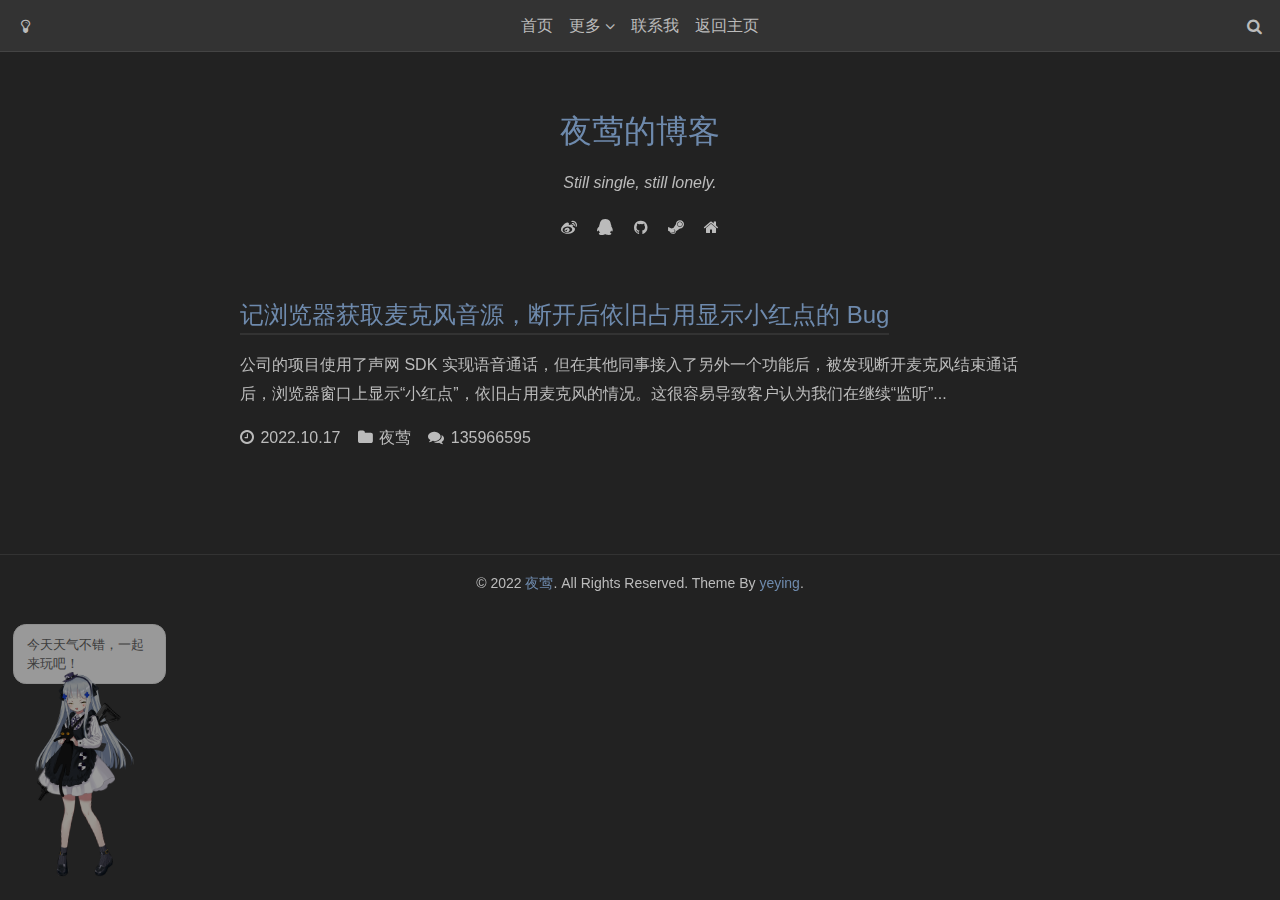
<file: index.html>
<!DOCTYPE html>
<html>
<head>
    <meta charset="UTF-8">
    <title>夜莺的博客</title>
    <link rel="icon" href="icon/icon.png" sizes="192x192"/>
    <link href="static/css/kico.css" rel="stylesheet" type="text/css"/>
    <link href="static/css/single.css" rel="stylesheet" type="text/css"/>
    <link href="//fastly.jsdelivr.net/npm/font-awesome@4.7.0/css/font-awesome.min.css" rel="stylesheet" type="text/css"/>
    <meta name="viewport" content="width=device-width, maximum-scale=1, initial-scale=1"/>
    <style>body:before{content: ''; background-image: url(//api.paugram.com/wallpaper?source=gt)}</style>
    <style>body::before{ mix-blend-mode: multiply }
.dark-theme::before{ opacity: .4 }
.pio-container, sqp{ transition: filter .3s }
.dark-theme .pio-container, .dark-theme sqp{ filter: brightness(60%); -webkit-filter: brightness(60%); }</style>
    <meta property="og:site_name" content="夜莺的博客">
    <meta property="og:title" content=""/>
<meta name="description" content="Still single, still lonely." />
<meta name="keywords" content="夜莺,YEYING" />
<link href='static/css/pio.css' rel='stylesheet' type='text/css'/>
</head>
<body>
<header>
    <div class="head-title">
        <h4>夜莺的博客</h4>
    </div>
    <div class="head-action">
        <div class="toggle-btn"></div>
        <div class="light-btn"></div>
        <div class="search-btn"></div>
    </div>
    <form class="head-search" method="post">
        <input type="text" value="已关闭搜索" name="s" placeholder="" onfocus=this.blur() />
    </form>
    <nav class="head-menu">
        <a href="/">首页</a>
        <div class="has-child">
            <a href="javascript:void(0)">更多</a>
            <div class="sub-menu">
                <a href="#">赞助我</a><a href="https://jq.qq.com/?_wv=1027&k=BE3n6Agz">加Q群</a><a href="https://mail.qq.com/cgi-bin/qm_share?t=qm_mailme&email=1961819188@qq.com">e-mail</a>            </div>
        </div>
        <a href="https://qq.byguage.top">联系我</a><a href="https://byguage.top">返回主页</a>    </nav>
</header>

<main>
    <div class="wrap min">
        <section class="home-title">
            <h1>夜莺的博客</h1>
            <span>Still single, still lonely.</span>
            <div class="home-social">
<a rel="nofollow" title="新浪微博" href="/" target="_blank">
    <i class="fa fa-weibo"></i>
</a>
<a rel="nofollow" title="企鹅群" href="https://jq.qq.com/?_wv=1027&k=BE3n6Agz" target="_blank">
    <i class="fa fa-qq"></i>
</a>
<a rel="nofollow" title="GitHub" href="/" target="_blank">
    <i class="fa fa-github"></i>
</a>
<a rel="nofollow" title="Steam" href="/" target="_blank">
    <i class="fa fa-steam"></i>
</a>
<a rel="nofollow" title="首页" href="https://byguage.top" target="_blank">
    <i class="fa fa-home"></i>
</a>            </div>
        </section>
        <section class="home-posts">
            <div class="post-item">
                <h2>
                    <a href="coding/1.html">记浏览器获取麦克风音源，断开后依旧占用显示小红点的 Bug</a>
                                    </h2>
                <p>公司的项目使用了声网 SDK 实现语音通话，但在其他同事接入了另外一个功能后，被发现断开麦克风结束通话后，浏览器窗口上显示“小红点”，依旧占用麦克风的情况。这很容易导致客户认为我们在继续“监听”...</p>
                <div class="post-meta">
                    <time class="date">2022.10.17</time>
                        <span class="category"><a href="https://byguage.top/">夜莺</a></span>
                        <span class="comments"><a href="https://jq.qq.com/?_wv=1027&k=BE3n6Agz">135966595</span>
                </div>
            </div> 
                    </section>
        <!-- section class="page-navigator"><span class="current"><a href="https://paugram.com/page/1/">1</a></span><span><a href="https://paugram.com/page/2/">2</a></span><span><a href="https://paugram.com/page/3/">3</a></span><span><a href="https://paugram.com/page/4/">4</a></span><span><span>...</span></span><span><a href="https://paugram.com/page/20/">20</a></span><span class="next"><a href="https://paugram.com/page/2/">&raquo;</a></span></section>    </div-->
</main>


<footer>
    <div class="buttons">
        <a class="to-top" href="#"></a>
    </div>
  
        <section class="sub-footer">
            <script>
    window.onload = function() {
        setInterval(function() {
            var nowTime = new Date();//获取当前时间
            //创建日期对象
            var endTime = new Date("2022-7-1 00:00:00");
            var seconds = parseInt((endTime.getTime() - nowTime.getTime()) / 1000);//两个时间点的时间差(秒)
            var d = parseInt(seconds / 3600 / 24);//得到天数
            var h = parseInt(seconds / 3600 % 24);//小时
            var m = parseInt(seconds / 60 % 60);//分钟
            var s = parseInt(seconds % 60);//秒
            document.getElementById("djs").innerHTML = "此站已经运行" + d +"天" + h + "小时" + m + "分钟" + s + "秒";
        }, 1000);
    }
</script><div id="djs"></div>
            <p>© 2022 <a href="https://byguage.top/">夜莺</a>. All Rights Reserved. Theme By <a href="https://byguage.top" target="_blank" rel="nofollow">yeying</a>.</p>
        </section>
    </div>
</footer>

<script src="static/js/kico.js"></script>
<script src="static/js/single.js"></script>
<script src="static/js/prism.js"></script>
<script>var single = new Paul_Single({copyright: true, night: true});</script>
<script>
var _hmt = _hmt || [];
(function() {
  var hm = document.createElement("script");
  hm.src = "https://hm.baidu.com/hm.js?4f910de46766824edd97c9df2fc244c5";
  var s = document.getElementsByTagName("script")[0]; 
  s.parentNode.insertBefore(hm, s);
})();
</script>
<script defer>
  setTimeout(() => {
    fetch("https://byguage.top").then(res => res.json()).then(res => {
      pio.message(`夜莺最近写了日记：<a href="https://byguage.top">${res.data[0].title}</a>，快前往阅读吧！`, { time: 10000, html: true });
    })
  }, 5000);
</script><div class="pio-container left"><div class="pio-action"></div><canvas id="pio" width="160" height="250"></canvas></div><script src='static/js/l2d.js'></script>
<script src='static/js/pio.js'></script>
<script>var pio = new Paul_Pio({"mode":"fixed","hidden":true,"content":{"welcome":["欢迎来到夜莺的主页","今天天气不错，一起来玩吧！","博主每天都有些折腾记录，欢迎前往他的小窝阅读~"],"link":"null","custom":[{"selector":".comment-form","text":"欢迎参与本文评论，别发小广告噢~"},{"selector":".home-social a:last-child","text":"在这里可以了解博主的日常噢~"},{"selector":".post-item a","type":"read"},{"selector":".post-content a, .page-content a","type":"link"}]},"model":["static/json/model.json"]});</script>
</body>
</html>
</file>
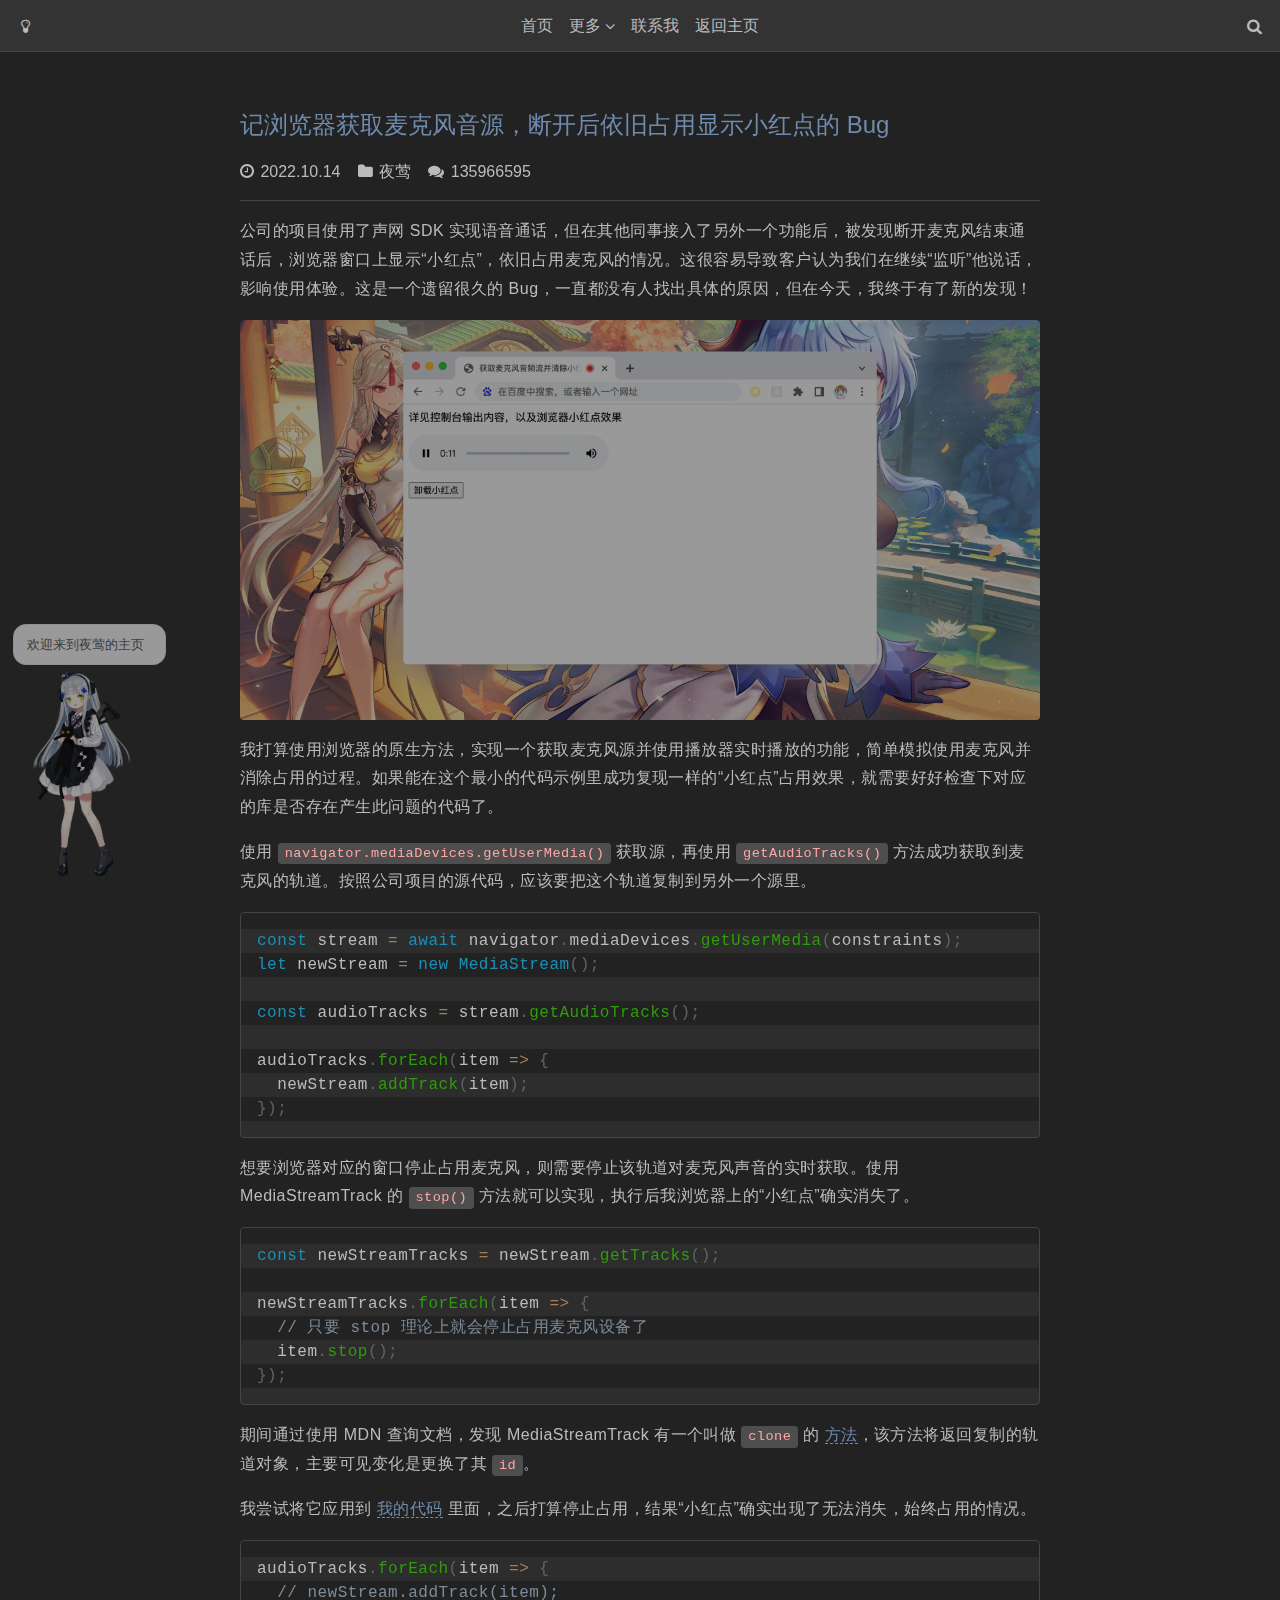
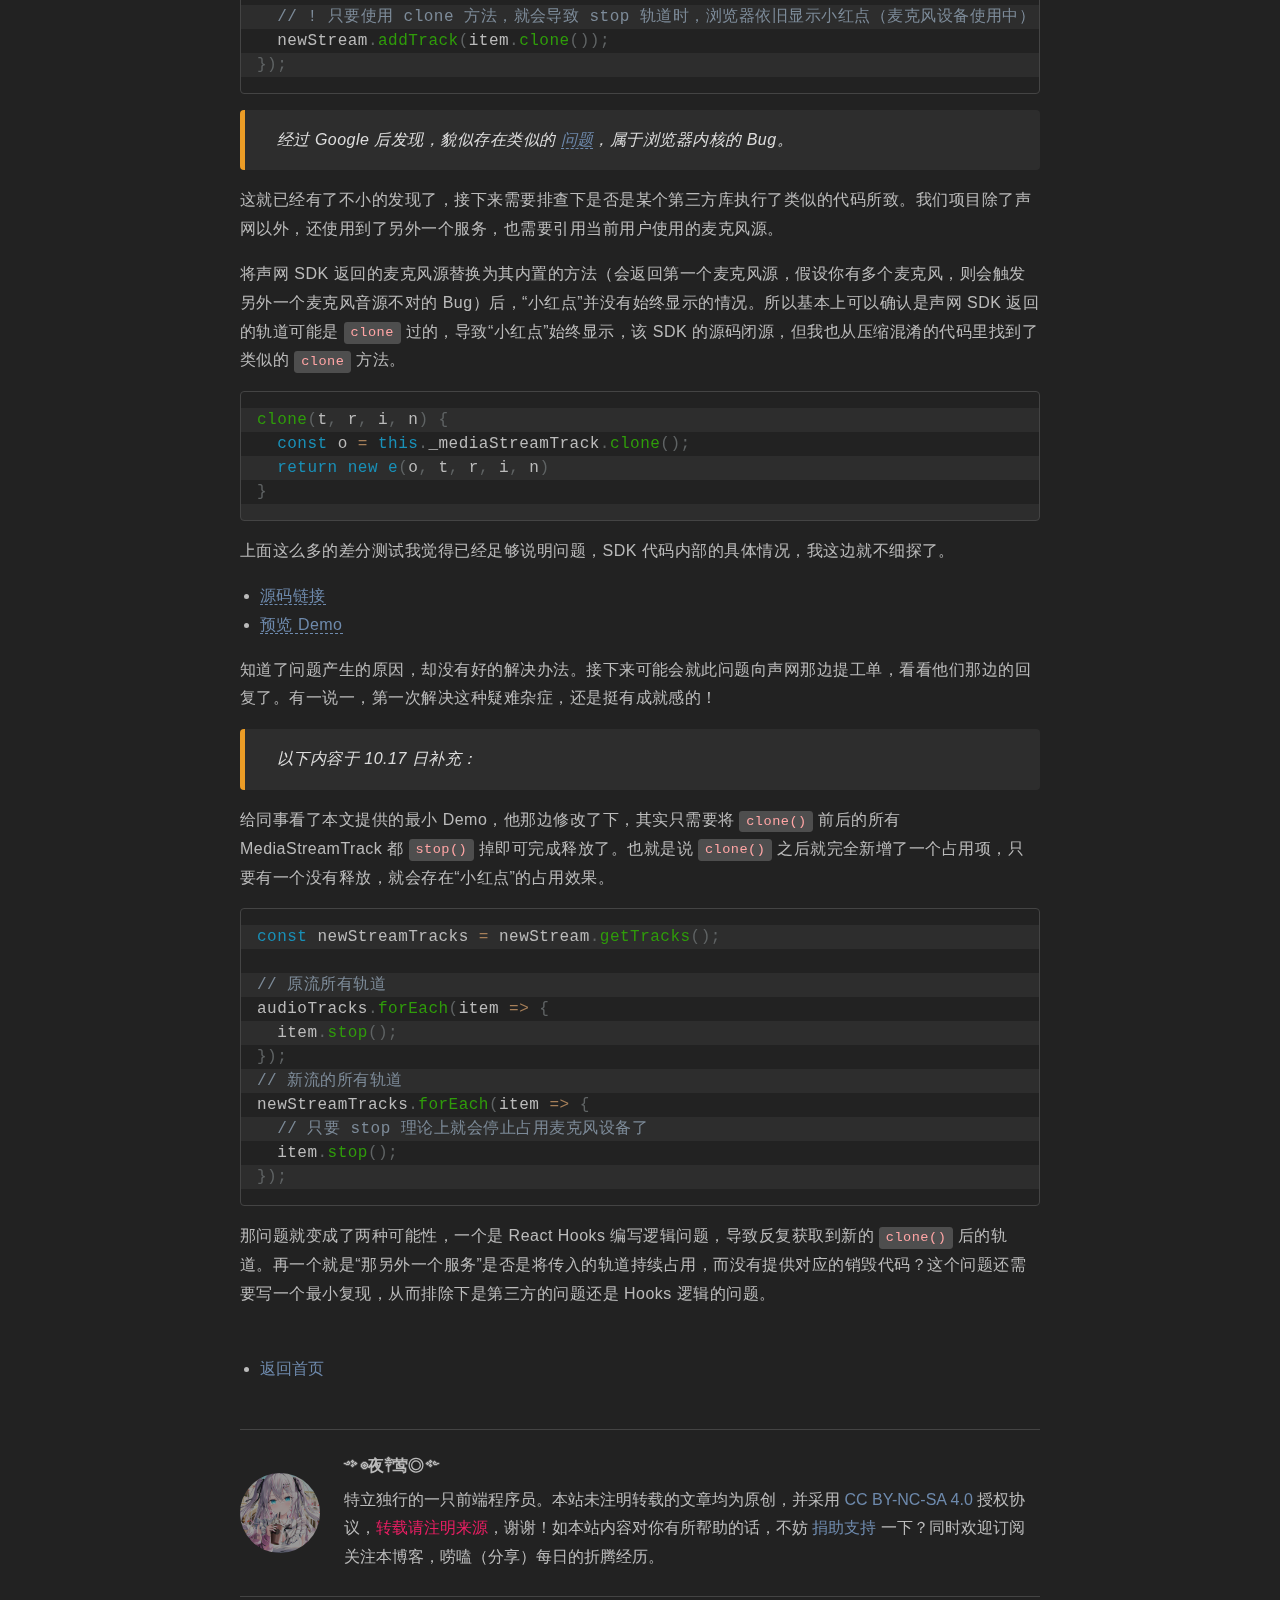
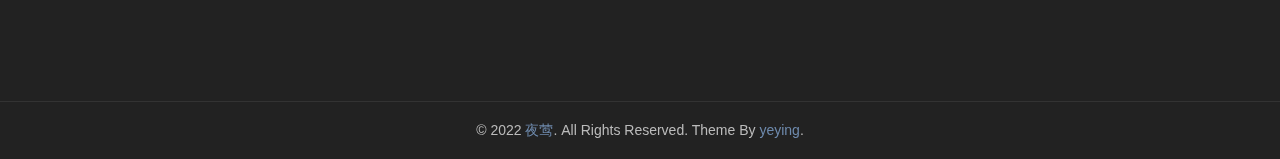
<file: coding/1.html>
<!DOCTYPE html>
<html>
<head>
    <meta charset="UTF-8">
    <title>记浏览器获取麦克风音源，断开后依旧占用显示小红点的 Bug - 夜莺的博客</title>
    <link rel="icon" href="/icon/icon.png" sizes="192x192"/>
    <link href="/static/css/kico.css" rel="stylesheet" type="text/css"/>
    <link href="/static/css/single.css" rel="stylesheet" type="text/css"/>
    <link href="//fastly.jsdelivr.net/npm/font-awesome@4.7.0/css/font-awesome.min.css" rel="stylesheet" type="text/css"/>
    <meta name="viewport" content="width=device-width, maximum-scale=1, initial-scale=1"/>
    <style>body:before{content: ''; background-image: url(//api.paugram.com/wallpaper?source=gt)}</style>
    <style>body::before{ mix-blend-mode: multiply }
.dark-theme::before{ opacity: .4 }
.pio-container, sqp{ transition: filter .3s }
.dark-theme .pio-container, .dark-theme sqp{ filter: brightness(60%); -webkit-filter: brightness(60%); }</style>
    <meta property="og:site_name" content="夜莺的博客">
    <meta property="og:title" content="记浏览器获取麦克风音源，断开后依旧占用显示小红点的 Bug"/>
<meta name="description" content="公司的项目使用了声网 SDK 实现语音通话，但在其他同事接入了另外一个功能后，被发现断开麦克风结束通话后，浏览器窗口上显示“小红点”，依旧占用麦克风的情况。这很容易让客户认为我们在继续“监听”..." />
<script type="text/javascript">
(function () {
    window.TypechoComment = {
        dom : function (id) {
            return document.getElementById(id);
        },
    
        create : function (tag, attr) {
            var el = document.createElement(tag);
        
            for (var key in attr) {
                el.setAttribute(key, attr[key]);
            }
        
            return el;
        },

        reply : function (cid, coid) {
            var comment = this.dom(cid), parent = comment.parentNode,
                response = this.dom('respond-post-255'), input = this.dom('comment-parent'),
                form = 'form' == response.tagName ? response : response.getElementsByTagName('form')[0],
                textarea = response.getElementsByTagName('textarea')[0];

            if (null == input) {
                input = this.create('input', {
                    'type' : 'hidden',
                    'name' : 'parent',
                    'id'   : 'comment-parent'
                });

                form.appendChild(input);
            }

            input.setAttribute('value', coid);

            if (null == this.dom('comment-form-place-holder')) {
                var holder = this.create('div', {
                    'id' : 'comment-form-place-holder'
                });

                response.parentNode.insertBefore(holder, response);
            }

            comment.appendChild(response);
            this.dom('cancel-comment-reply-link').style.display = '';

            if (null != textarea && 'text' == textarea.name) {
                textarea.focus();
            }

            return false;
        },

        cancelReply : function () {
            var response = this.dom('respond-post-255'),
            holder = this.dom('comment-form-place-holder'), input = this.dom('comment-parent');

            if (null != input) {
                input.parentNode.removeChild(input);
            }

            if (null == holder) {
                return true;
            }

            this.dom('cancel-comment-reply-link').style.display = 'none';
            holder.parentNode.insertBefore(response, holder);
            return false;
        }
    };
})();
</script>
<script type="text/javascript">
(function () {
    var event = document.addEventListener ? {
        add: 'addEventListener',
        triggers: ['scroll', 'mousemove', 'keyup', 'touchstart'],
        load: 'DOMContentLoaded'
    } : {
        add: 'attachEvent',
        triggers: ['onfocus', 'onmousemove', 'onkeyup', 'ontouchstart'],
        load: 'onload'
    }, added = false;

    document[event.add](event.load, function () {
        var r = document.getElementById('respond-post-255'),
            input = document.createElement('input');
        input.type = 'hidden';
        input.name = '_';
        input.value = (function () {
    var _fQ2 = //'B'
'3'+'e'//'Lim'
+'ie'//'ie'
+//'F4'
'eab'+'eb'//'LF4'
+'72a'//'xi'
+'5'//'KD8'
+//'pp'
'7'+/* 'b'//'b' */''+'89'//'4'
+/* 'i'//'i' */''+'ee'//'hwm'
+'lgf'//'lgf'
+'9'//'g'
+'0'//'zGI'
+'b'//'5E'
+//'nU'
'5'+'81'//'C8'
+'9ED'//'9ED'
+//'HZb'
'a5'+//'Ff'
'11'+'9ee'//'7O'
+'4'//'p9'
+'f'//'irH'
+'yD'//'yD'
+//'zY'
'8', _7Bb = [[2,4],[16,19],[22,25],[31,33]];
    
    for (var i = 0; i < _7Bb.length; i ++) {
        _fQ2 = _fQ2.substring(0, _7Bb[i][0]) + _fQ2.substring(_7Bb[i][1]);
    }

    return _fQ2;
})();

        if (null != r) {
            var forms = r.getElementsByTagName('form');
            if (forms.length > 0) {
                function append() {
                    if (!added) {
                        forms[0].appendChild(input);
                        added = true;
                    }
                }
            
                for (var i = 0; i < event.triggers.length; i ++) {
                    var trigger = event.triggers[i];
                    document[event.add](trigger, append);
                    window[event.add](trigger, append);
                }
            }
        }
    });
})();
</script><link href='/static/css/pio.css' rel='stylesheet' type='text/css' />
<link href="/static/css/SQPlayer.css" rel="stylesheet" type="text/css" /></head>
<body class="dark-theme">
<header>
    <div class="head-title">
        <h4>夜莺的博客</h4>
    </div>
    <div class="head-action">
        <div class="toggle-btn"></div>
        <div class="light-btn"></div>
        <div class="search-btn"></div>
    </div>
    <form class="head-search" method="post">
        <input type="text" value="已关闭搜索" name="s" placeholder="" onfocus=this.blur() />
    </form>
    <nav class="head-menu">
        <a href="/">首页</a>
        <div class="has-child">
            <a href="javascript:void(0)">更多</a>
            <div class="sub-menu">
                <a href="#">赞助我</a><a href="https://jq.qq.com/?_wv=1027&k=BE3n6Agz">加Q群</a><a href="https://mail.qq.com/cgi-bin/qm_share?t=qm_mailme&email=1961819188@qq.com">e-mail</a>            </div>
        </div>
        <a href="https://qq.byguage.top">联系我</a><a href="https://byguage.top">返回主页</a>    </nav>
</header>


<main>
    <div class="wrap min">
        <section class="post-title">
            <h2>记浏览器获取麦克风音源，断开后依旧占用显示小红点的 Bug</h2>
            <div class="post-meta">
                <time class="date">2022.10.14</time>
                <span class="category"><a href="https://byguage.top/">夜莺</a></span>
                <span class="comments"><a href="https://jq.qq.com/?_wv=1027&k=BE3n6Agz">135966595</span></a>
            </div>
        </section>
        <article class="post-content">
            <p>公司的项目使用了声网 SDK 实现语音通话，但在其他同事接入了另外一个功能后，被发现断开麦克风结束通话后，浏览器窗口上显示“小红点”，依旧占用麦克风的情况。这很容易导致客户认为我们在继续“监听”他说话，影响使用体验。这是一个遗留很久的 Bug，一直都没有人找出具体的原因，但在今天，我终于有了新的发现！</p><p><img src="icon/a.png" alt="小红点" title="小红点"></p><p>我打算使用浏览器的原生方法，实现一个获取麦克风源并使用播放器实时播放的功能，简单模拟使用麦克风并消除占用的过程。如果能在这个最小的代码示例里成功复现一样的“小红点”占用效果，就需要好好检查下对应的库是否存在产生此问题的代码了。</p><p>使用 <code>navigator.mediaDevices.getUserMedia()</code> 获取源，再使用 <code>getAudioTracks()</code> 方法成功获取到麦克风的轨道。按照公司项目的源代码，应该要把这个轨道<strong>复制到另外一个源</strong>里。</p><pre><code class="lang-javascript">const stream = await navigator.mediaDevices.getUserMedia(constraints);
let newStream = new MediaStream();

const audioTracks = stream.getAudioTracks();

audioTracks.forEach(item =&gt; {
  newStream.addTrack(item);
});</code></pre><p>想要浏览器对应的窗口停止占用麦克风，则需要停止该轨道对麦克风声音的实时获取。使用 MediaStreamTrack 的 <code>stop()</code> 方法就可以实现，执行后我浏览器上的“小红点”确实消失了。</p><pre><code class="lang-javascript">const newStreamTracks = newStream.getTracks();

newStreamTracks.forEach(item =&gt; {
  // 只要 stop 理论上就会停止占用麦克风设备了
  item.stop();
});</code></pre><p>期间通过使用 MDN 查询文档，发现 MediaStreamTrack 有一个叫做 <code>clone</code> 的 <a href="https://developer.mozilla.org/en-US/docs/Web/API/MediaStreamTrack/clone">方法</a>，该方法将返回复制的轨道对象，主要可见变化是更换了其 <code>id</code>。</p><p>我尝试将它应用到 <a href="https://github.com/Dreamer-Paul/Code-Snippets/blob/main/2022-09-23%20%E8%8E%B7%E5%8F%96%E9%BA%A6%E5%85%8B%E9%A3%8E%E9%9F%B3%E9%A2%91%E6%B5%81%E5%B9%B6%E6%B8%85%E9%99%A4%E5%B0%8F%E7%BA%A2%E7%82%B9/index.html#L54">我的代码</a> 里面，之后打算停止占用，结果“小红点”确实出现了无法消失，始终占用的情况。</p><pre><code class="lang-javascript">audioTracks.forEach(item =&gt; {
  // newStream.addTrack(item);
  // ! 只要使用 clone 方法，就会导致 stop 轨道时，浏览器依旧显示小红点（麦克风设备使用中）
  newStream.addTrack(item.clone());
});</code></pre><blockquote>经过 Google 后发现，貌似存在类似的 <a href="https://github.com/twilio/twilio-video.js/issues/1811">问题</a>，属于浏览器内核的 Bug。</blockquote><p>这就已经有了不小的发现了，接下来需要排查下是否是某个第三方库执行了类似的代码所致。我们项目除了声网以外，还使用到了另外一个服务，也需要引用当前用户使用的麦克风源。</p><p>将声网 SDK 返回的麦克风源替换为其内置的方法（会返回第一个麦克风源，假设你有多个麦克风，则会触发另外一个麦克风音源不对的 Bug）后，“小红点”并没有始终显示的情况。所以基本上可以确认是声网 SDK 返回的轨道可能是 <code>clone</code> 过的，导致“小红点”始终显示，该 SDK 的源码闭源，但我也从压缩混淆的代码里找到了类似的 <code>clone</code> 方法。</p><pre><code class="lang-javascript">clone(t, r, i, n) {
  const o = this._mediaStreamTrack.clone();
  return new e(o, t, r, i, n)
}</code></pre><p>上面这么多的差分测试我觉得已经足够说明问题，SDK 代码内部的具体情况，我这边就不细探了。</p><ul><li><a href="https://github.com/Dreamer-Paul/Code-Snippets/blob/main/2022-09-23%20%E8%8E%B7%E5%8F%96%E9%BA%A6%E5%85%8B%E9%A3%8E%E9%9F%B3%E9%A2%91%E6%B5%81%E5%B9%B6%E6%B8%85%E9%99%A4%E5%B0%8F%E7%BA%A2%E7%82%B9/index.html">源码链接</a></li><li><a href="https://dreamer-paul.github.io/Code-Snippets/2022-09-23%20%E8%8E%B7%E5%8F%96%E9%BA%A6%E5%85%8B%E9%A3%8E%E9%9F%B3%E9%A2%91%E6%B5%81%E5%B9%B6%E6%B8%85%E9%99%A4%E5%B0%8F%E7%BA%A2%E7%82%B9">预览 Demo</a></li></ul><p>知道了问题产生的原因，却没有好的解决办法。接下来可能会就此问题向声网那边提工单，看看他们那边的回复了。有一说一，第一次解决这种疑难杂症，还是挺有成就感的！</p><blockquote>以下内容于 10.17 日补充：</blockquote><p>给同事看了本文提供的最小 Demo，他那边修改了下，其实只需要将 <code>clone()</code> 前后的所有 MediaStreamTrack 都 <code>stop()</code> 掉即可完成释放了。也就是说 <code>clone()</code> 之后就完全新增了一个占用项，只要有一个没有释放，就会存在“小红点”的占用效果。</p><pre><code class="lang-javascript">const newStreamTracks = newStream.getTracks();

// 原流所有轨道
audioTracks.forEach(item =&gt; {
  item.stop();
});
// 新流的所有轨道
newStreamTracks.forEach(item =&gt; {
  // 只要 stop 理论上就会停止占用麦克风设备了
  item.stop();
});</code></pre><p>那问题就变成了两种可能性，一个是 React Hooks 编写逻辑问题，导致反复获取到新的 <code>clone()</code> 后的轨道。再一个就是“那另外一个服务”是否是将传入的轨道持续占用，而没有提供对应的销毁代码？这个问题还需要写一个最小复现，从而排除下是第三方的问题还是 Hooks 逻辑的问题。</p>        </article>
        <section class="post-near">
            <ul>
                <li><a href="/" title="">返回首页</a></li>
            </ul>
        </section>
        <section class="post-author">
            <figure class="author-avatar">
                <img src="/icon/yeying.png" alt="夜莺" width="200" height="200" />            </figure>
            <div class="author-info">
                <h4>༺◎夜༒莺◎༻</h4>
                <p>特立独行的一只前端程序员。本站未注明转载的文章均为原创，并采用 <a href="https://creativecommons.org/licenses/by-nc-sa/4.0/deed.zh" target="_blank" rel="nofollow">CC BY-NC-SA 4.0</a> 授权协议，<span style="color: #E91E63">转载请注明来源</span>，谢谢！如本站内容对你有所帮助的话，不妨 <a href="/sponsor">捐助支持</a> 一下？同时欢迎订阅关注本博客，唠嗑（分享）每日的折腾经历。</p>
            </div>
        </section>
    </div>
</main>


<footer>
    <div class="buttons">
        <a class="to-top" href="#"></a>
    </div>
    <div class="wrap min">
        <section class="sub-footer">
             <script>
    window.onload = function() {
        setInterval(function() {
            var nowTime = new Date();//获取当前时间
            //创建日期对象
            var endTime = new Date("2022-7-1 00:00:00");
            var seconds = parseInt((endTime.getTime() - nowTime.getTime()) / 1000);//两个时间点的时间差(秒)
            var d = parseInt(seconds / 3600 / 24);//得到天数
            var h = parseInt(seconds / 3600 % 24);//小时
            var m = parseInt(seconds / 60 % 60);//分钟
            var s = parseInt(seconds % 60);//秒
            document.getElementById("djs").innerHTML = "此站已经运行" + d +"天" + h + "小时" + m + "分钟" + s + "秒";
        }, 1000);
    }
</script><div id="djs"></div>
            <p>© 2022 <a href="https://byguage.top/">夜莺</a>. All Rights Reserved. Theme By <a href="https://byguage.top" target="_blank" rel="nofollow">yeying</a>.</p>
        </section>
    </div>
</footer>

<script src="/static/js/kico.js"></script>
<script src="/static/js/single.js"></script>
<script src="/static/js/prism.js"></script>
<script>var single = new Paul_Single({copyright: true, night: true});</script>
<script>
var _hmt = _hmt || [];
(function() {
  var hm = document.createElement("script");
  hm.src = "https://hm.baidu.com/hm.js?4f910de46766824edd97c9df2fc244c5";
  var s = document.getElementsByTagName("script")[0]; 
  s.parentNode.insertBefore(hm, s);
})();
</script>
<script defer>
  setTimeout(() => {
     fetch("https://byguage.top").then(res => res.json()).then(res => {
      pio.message(`夜莺最近写了日记：<a href="https://byguage.top">${res.data[0].title}</a>，快前往阅读吧！`, { time: 10000, html: true });
    })
  }, 5000);
</script><div class="pio-container left"><div class="pio-action"></div><canvas id="pio" width="160" height="250"></canvas></div><script src='/static/js/l2d.js'></script>
<script src='/static/js/pio.js'></script>
<script>var pio = new Paul_Pio({"mode":"fixed","hidden":true,"content":{"welcome":["欢迎来到夜莺的主页","今天天气不错，一起来玩吧！","博主每天都有些折腾记录，欢迎前往他的小窝阅读~"],"link":"null","custom":[{"selector":".comment-form","text":"欢迎参与本文评论，别发小广告噢~"},{"selector":".home-social a:last-child","text":"在这里可以了解博主的日常噢~"},{"selector":".post-item a","type":"read"},{"selector":".post-content a, .page-content a","type":"link"}]},"model":["/static/json/model.json"]});</script>
</body>
</html>
</file>
<file: static/css/kico.css>
@charset "UTF-8";

/* ----

# Kico Style 1.0
# By: Dreamer-Paul
# Last Update: 2022.1.8

---- */

/* 0 - 全局
-------------------------------- */
body, dl, dt, dd, ol, ul,
h1, h2, h3, h4, h5, h6, p,
pre, code, form,
fieldset, legend, figure{
    margin: 0;
    padding: 0;
}

*, *:before, *:after{ box-sizing: border-box }

:root{
    /* 内设颜色 */
    --red: #ea644a;
    --yellow: #ffb03a;
    --blue: #3498db;
    --green: #27a17e;

    --gray: #ccc;
    --light-gray: #ddd;
    --lighter-gray: #eee;

    /* 主色 */
    --primary: var(--blue);
    /* 次色 */
    --secondly: var(--yellow);
    /* 圆角 */
    --radius: .5em;
}

:root{
    color: #353535;
    -webkit-text-size-adjust: 100%;
    -webkit-tap-highlight-color: transparent;
    font: 16px/1.5 'Microsoft Yahei', 'PingFang SC', 'Hiragino Sans GB', sans-serif;
}

@media screen and (max-width: 768px){
    :root.font-auto{ font-size: 14px }
}

@media screen and (min-width: 1921px){
    :root.font-auto{ font-size: 18px }
}

@media (prefers-reduced-motion: no-preference){
    :root{ scroll-behavior: smooth }
}

/* - 选择内容 */
::-moz-selection{
    color: #fff;
    background-color: rgba(0, 0, 0, .66);
}

::selection{
    color: #fff;
    background-color: rgba(0, 0, 0, .66);
}

/* - 滚动条 */
::-webkit-scrollbar{
    width: 10px;
    height: 10px;
}

::-webkit-scrollbar-thumb{
    background: #ccc;
    background: var(--gray);
    border-radius: 5px;
}
::-webkit-scrollbar-track{ border-radius: 5px }
::-webkit-scrollbar-track:hover{ background: rgba(0, 0, 0, .05) }

body::-webkit-scrollbar-track{ border-radius: 0 }

/* - 辅助类 */
.float-none{ float: none !important }
.float-left{ float: left !important }
.float-right{ float: right !important }

.clearfix:after{
    content: '';
    clear: both;
    display: block;
}

.font-s{ font-size: .875em }
.font-m{ font-size: 1.125em }
.font-l{ font-size: 1.25em }

.text-left{ text-align: left !important }
.text-right{ text-align: right !important }
.text-center{ text-align: center !important }
.text-justify{ text-align: justify !important }

.text-break{ word-break: break-all !important }
.text-nowrap{ white-space: nowrap !important }

/* 1 - 容器
-------------------------------- */
.wrap{
    margin: 0 auto;
    max-width: 75em;
    padding: 0 1.25em;
    box-sizing: content-box;
}

.wrap.min{ max-width: 50em }
.wrap.mid{ max-width: 65em }
.wrap.max{ max-width: 85em }
.wrap.full{ max-width: 100% }

.wrap.thin{ padding: 0 .75em }
.wrap.thick{ padding: 0 1.5em }
.wrap.clear{
    padding-left: 0;
    padding-right: 0;
}

/* 2 - 元素
-------------------------------- */
h1{ font-size: 2em }

h1, h2, h3, h4, h5, h6{ margin-bottom: 1rem }

h1:last-child, h2:last-child, h3:last-child, h4:last-child, h5:last-child, h6:last-child, p:last-child{ margin-bottom: 0 }

p{
    line-height: 1.8;
    margin-bottom: 1em;
}

a{
    color: #3498db;
    color: var(--primary);
    text-decoration: none;
}

a:hover{
    color: #ffc670;
    color: var(--secondly);
}

abbr[title]{
    cursor: help;
    text-decoration: none;
    border-bottom: 1px dotted;
}

em, mark, kbd{
    font-size: .875em;
    padding: .25em .5em;
    border-radius: .5em;
    border-radius: var(--radius);
}

em{
    color: #fff;
    font-style: normal;
    background-color: #3498db;
    background-color: var(--primary);
}
em.red{ background: var(--red) }
em.yellow{ background: var(--yellow) }
em.blue{ background: var(--blue) }
em.green{ background: var(--green) }

kbd{
    color: #fff;
    background: #333;
    font-family: 'Consolas', 'Courier New', monospace, "微软雅黑";
}

img, svg, audio, video, iframe{
    max-width: 100%;
    vertical-align: middle;
}

audio, video{ outline: none }

/* - 文章 */
article{
    letter-spacing: .03em;
}

article a{
    word-break: break-all;
}

article > *{ margin-bottom: 1em }
article > *:last-child{ margin-bottom: 0 }

article h1, article h2, article h3{ font-size: 1.2em }
article h4, article h5, article h6{ font-size: 1.1em }

article ul, article ol, article dl{ line-height: 1.8 }

/* - 按钮 */
button{
    margin: 0;
    outline: 0;
    font: inherit;
}

.btn{
    color: inherit;
    cursor: pointer;
    background: #fff;
    padding: .5em 1em;
    border-radius: .5em;
    border-radius: var(--radius);
    display: inline-block;
    border: 1px solid transparent;
}
.btn:hover{ color: inherit }

/* -- 禁用的按钮 */
.btn[disabled]{
    opacity: .5;
    cursor: not-allowed;
}

/* -- 按钮尺寸 */
.btn.small{ font-size: .875em }
.btn.middle, .btn.large{ padding: .75em 1.5em }
.btn.large{ font-size: 1.2em }

/* -- 按钮颜色 */
.btn.red, .btn.yellow, .btn.blue, .btn.green{ color: #fff }

.btn.red{
    background: #ea644a;
    background: var(--red);
}
.btn.yellow{
    background: #ffb03a;
    background: var(--yellow);
}
.btn.blue{
    background: #3498db;
    background: var(--blue);
}
.btn.green{
    background: #27a17e;
    background: var(--green);
}
.btn.transparent{ background: transparent }

/* - 代码 */
pre, code{
    word-break: normal;
    font-family: 'Consolas', 'Courier New', monospace;
}

pre{
    tab-size: 4;
    padding: 1em;
    color: #fff;
    overflow: auto;
    background-color: #333;
    border-radius: .5em;
    border-radius: var(--radius);
}

:not(pre) > code{
    color: #c40b00;
    font-size: 85%;
    word-wrap: normal;
    border-radius: .5em;
    border-radius: var(--radius);
    padding: .25em .5em;
    word-break: break-all;
    background-color: #f7f2f4;
}

/* - 项目列表 */
ul, ol{ margin-left: 1.25em }
ul.clear, ol.clear{
    margin-left: 0;
    list-style: none;
}

dl dd{ margin-left: 1.5em }
dl dd:before{
    content: "--";
    margin-right: .25em;
}

/* - 补间动画 */
a, .btn{
    transition: color .3s, background .3s;
    -o-transition: color .3s, background .3s;
    -moz-transition: color .3s, background .3s;
    -webkit-transition: color .3s, background .3s;
}

/* - 引用 */
blockquote{
    margin: 0 0 1em;
    line-height: 1.8;
    font-style: oblique;
    background: #f5fafd;
    padding: 1em 1em 1em 2em;
    border-left: 5px #3498db solid;
}

cite{
    color: #3498db;
    color: var(--primary);
    font-style: normal;
}

/* - 分割线 */
hr{
    border: 0;
    margin: 1.5em 0;
    border-top: 1px #ccc solid;
}

/* - 表单 */
input[disabled], textarea[disabled]{
    cursor: no-drop !important;
}

input, select, textarea{
    margin: 0;
    outline: none;
    font: inherit;
    max-width: 100%;
    background: none;
    vertical-align: middle;
}

input[type*="date"], input[type="email"], input[type="month"], input[type="number"], input[type="password"], input[type="search"], input[type="tel"], input[type="text"], input[type="time"], input[type="url"], input[type="week"],
select, textarea{
    padding: .5em;
    color: inherit;
    border-radius: .5em;
    border-radius: var(--radius);
    border: #ccc 1px solid;
    border-color: var(--gray);
    min-height: calc(2.5em + 2px);
}

input.invalid, input:out-of-range{
    border-color: #c40b00;
    background: rgba(255, 0, 0, .1);
}

::-webkit-file-upload-button{
    color: #fff;
    border: none;
    outline: none;
    padding: .5em 1em;
    margin-right: .5em;
    display: inline-block;
    border-radius: .5em;
    border-radius: var(--radius);
    background-color: #3498db;
    background-color: var(--primary);
}

input[type="range"]{
    margin: 0;
    height: 100%;
    -webkit-appearance: none;
    -moz-appearance: none;
    cursor: ew-resize;
    cursor: grab;
    overflow: hidden;
    min-height: 1.5rem;
}

input[type="range"]:focus{
    box-shadow: none;
    outline: none;
}

input[type="range"]:active::-webkit-slider-thumb{
    border-color: #3498db;
    border-color: var(--primary);
    background-color: #3498db;
    background-color: var(--primary);
}

input[type="range"]:active::-moz-range-thumb{
    border-color: #3498db;
    border-color: var(--primary);
    background-color: #3498db;
    background-color: var(--primary);
}

input[type="range"]:focus::-ms-thumb{
    border-color: #9c27b0;
    background-color: #673ab7;
}

input[type="range"]::-moz-focus-outer{ border: 0 }

input[type="range"]::-webkit-slider-runnable-track{
    content: '';
    height: 2px;
    pointer-events: none;
    background-color: #3498db;
    background-color: var(--primary);
}

input[type="range"]::-webkit-slider-thumb{
    width: 1em;
    height: 1em;
    -webkit-appearance: none;
    appearance: none;
    background: #fff;
    border-radius: 5em;
    margin-top: calc(-.5em + 1px);
    border: 1px solid rgba(0, 0, 0, .15);
    transition: .3s border-color, .3s background-color;
}

input[type="range"]::-moz-range-track{
    height: 2px;
    background: rgba(0, 50, 126, .12);
}

input[type="range"]::-moz-range-thumb{
    width: 1em;
    height: 1em;
    background: #fff;
    border-radius: 5em;
    margin-top: calc(-.5em + 1px);
    border: 1px solid rgba(0, 0, 0, .15);
    transition: .3s border-color, .3s background-color;
}

input[type="range"]::-moz-range-progress{
    border: 0;
    height: 2px;
    margin-top: 0;
    background-color: #3498db;
    background-color: var(--primary);
}

select{
    -webkit-appearance: none;
    appearance: none;
    padding-right: 1.75em;
    background: url("data:image/svg+xml,%3Csvg xmlns='http://www.w3.org/2000/svg' viewBox='0 0 10 5'%3E%3Cpath fill='none' stroke='%23333' stroke-linecap='round' stroke-linejoin='round' d='M.5.5l4.5 4 4.5-4'/%3E%3C/svg%3E") right .5rem center/.75em no-repeat;
}

select[multiple], select[size]:not([size="1"]){
    background: none;
}

textarea{
    display: block;
    overflow: auto;
    resize: vertical;
}

progress{
    overflow: auto;
    border-radius: 50px;
}

progress::-webkit-progress-bar{
    background-color: #eee;
}

/* - 表单模组 */

/* -- 单选多选框 */
input[type="checkbox"], input[type="radio"]{
    float: left;
    width: 1.5em;
    height: 1.5em;
    cursor: pointer;
    position: relative;
    margin: 0 .5em 0 0;
    -moz-appearance: none;
    -webkit-appearance: none;
}

input[type="checkbox"]:before, input[type="radio"]:before{
    content: '';
    width: 100%;
    height: 100%;
    display: block;
    border-radius: .2em;
    box-shadow: 0 0 0 1px #ccc inset;
    box-shadow: 0 0 0 1px var(--gray) inset;
    transition: background .3s, box-shadow .3s;
}

input[type="checkbox"]:after{
    top: 10%;
    left: 10%;
    width: 30%;
    height: 60%;
    content: '';
    position: absolute;
    transition: transform .3s;
    transform-origin: 100% 100%;
    border-right: .15em solid #fff;
    border-bottom: .15em solid #fff;
    transform: rotate(45deg) scale(0);
}

input[type="radio"], input[type="radio"]:before{ border-radius: 100% }
input[type="checkbox"], input[type="checkbox"]:before{ border-radius: .2em }

input[type="radio"]:checked:before{
    background-color: #3498db;
    background-color: var(--primary);
    border: 2px solid #3498db;
    border-color: var(--primary);
    box-shadow: 0 0 0 .2em #fff inset;
}

input[type="checkbox"]:checked:before{
    box-shadow: none;
    background-color: #3498db;
    background-color: var(--primary);
}

input[type="checkbox"]:checked:after{
    transform: rotate(45deg) scale(1);
}

/* -- 开关按钮 */
input[type="checkbox"].switch{
    width: 4em;
    height: 2em;
    float: none;
    cursor: pointer;
    background: #eee;
    background: var(--lighter-gray);
    position: relative;
    border-radius: 50px;
    border: 1px solid #ccc;
    border-color: var(--gray);
    box-sizing: content-box;
    transition: border .3s, background .3s;
}

input[type="checkbox"].switch:before{
    margin: 0;
    border: 0;
    width: 2em;
    height: 2em;
    content: '';
    display: block;
    box-shadow: none;
    background: #fff;
    position: absolute;
    border-radius: 100%;
    transition: transform .3s;
}

input[type="checkbox"].switch:after{ content: normal }

input[type="checkbox"].switch:checked{
    box-shadow: none;
    background-color: #3498db;
    background-color: var(--primary);
    border-color: #3498db;
    border-color: var(--primary);
}

input.switch:checked:before{
    background: #fff;
    transform: translateX(2em);
}

/* - 表单小组 */
fieldset{
    border: none;
    margin-bottom: 2em;
}

fieldset > *{ margin-bottom: 1em }
fieldset:last-child{ margin-bottom: 0 }

fieldset legend{ margin: 0 0 1em }

fieldset input:not([type="checkbox"]):not([type="radio"]), fieldset select, fieldset textarea{ width: 100% }

/* -- 控件模块 */
fieldset label{
    display: block;
    user-select: none;
    margin-bottom: 1em;
}

/* -- 控件标题 */
fieldset label > span:first-child{
    opacity: .6;
    font-size: .875em;
    white-space: nowrap;
    margin-bottom: .5rem;
    display: inline-block;
}

fieldset label.required > span:first-child:after{
    color: red;
    content: "*";
    margin-left: .25em;
}

/* -- 单行组合 */
fieldset .has-group{ display: flex }

fieldset .has-group input:not([type="checkbox"]):not([type="radio"]){
    width: auto;
    flex: 1 1 auto;
    border-right: none;
}

fieldset .has-group .btn{
    border-top-left-radius: 0;
    border-bottom-left-radius: 0;
}

/* -- 单行表单 */
form .inline label, fieldset.inline label{
    display: inline-block;
    vertical-align: bottom;
    margin: 0 .75em .75em 0;
}

/* - 表格 */
.ks-table{
    width: 100%;
    overflow-x: auto;
    overflow-y: hidden;
    border-radius: 5px;
}

table{
    border: 0;
    width: 100%;
    max-width: 100%;
    caption-side: bottom;
    border-collapse: collapse;
}

th:not([align]){
    text-align: inherit;
    text-align: -webkit-match-parent;
}

th, td{ padding: .75em }

table thead tr{
    border-bottom: 2px solid #ccc;
    border-bottom-color: var(--gray);
}
table tbody tr{
    border-bottom: 1px solid #ddd;
    border-bottom-color: var(--light-gray);
    transition: border-color .3s, background .3s;
}
table tbody tr:last-child{ border-bottom: 0 }

table tbody tr:hover{
    background-color: #eee;
    background-color: var(--lighter-gray);
}

/* - 蓝色风格 */
table.fill{
    border-left: 1px solid transparent;
    border-right: 1px solid transparent;
}

table.fill thead{
    background-color: #3498db;
    background-color: var(--primary);
    border: 1px solid #3498db;
    border-color: var(--primary);
    border-bottom: none;
}
table.fill thead tr{
    border-bottom: none;
}
table.fill thead th, table.fill thead td{
    color: #fff;
}

table.fill tbody{
    border-left: 1px solid #ddd;
    border-right: 1px solid #ddd;
    border-bottom: 1px solid #ddd;
}
table.fill tbody tr:nth-child(even) th, table.fill tbody tr:nth-child(even){
    background: #f7f7f7;
}

/* - 嵌入式网页 */
iframe{
    border: none;
}

/* - 栅格系统 */
.row{
    row-gap: 2em;
    display: flex;
    margin: 0 -1em;
    flex-wrap: wrap;
}

.row.s{
    row-gap: 1em;
    margin: 0 -.5em;
}
.row.m{
    row-gap: 2.5em;
    margin: 0 -1.25em;
}
.row.l{
    row-gap: 3em;
    margin: 0 -1.5em;
}

.row.full{
    row-gap: 0;
    margin: 0;
}

/* -- 对齐方式 */
.row.right{ justify-content: flex-end; }
.row.center{ justify-content: center; }
.row.around{ justify-content: space-around; }
.row.between{ justify-content: space-between; }

/* -- 网格间距 */
.row > [class*="col-"]{
    flex: 0 0 100%;
    padding: 0 1em;
    max-width: 100%;
}

.row.s > [class*="col-"]{
    padding: 0 .5em;
}
.row.m > [class*="col-"]{
    padding: 0 1.25em;
}
.row.l > [class*="col-"]{
    padding: 0 1.5em;
}
.row.full > [class*="col-"]{
    padding: 0;
}

/* -- 自适应间距栅格 */
@media screen and (max-width: 600px){
    .row.auto{
        row-gap: 1em;
        margin: 0 -.5em;
    }

    .row.auto > [class*="col-"]{
        padding: 0 .5em;
    }
}

@media screen and (min-width: 1920px){
    .row.auto{
        row-gap: 2.5em;
        margin: 0 -1.25em;
    }

    .row.auto > [class*="col-"]{
        padding: 0 1.25em;
    }
}

/* -- 栅格主体 */
.row .col-auto{
    flex: 1 1 auto;
    max-width: 100%;
}

.row .col-1{
    flex: 0 0 8.3333%;
    max-width: 8.3333%;
}

.row .col-2{
    flex: 0 0 16.6666%;
    max-width: 16.6666%;
}

.row .col-3{
    flex: 0 0 25%;
    max-width: 25%;
}

.row .col-4{
    flex: 0 0 33.3333%;
    max-width: 33.3333%;
}

.row .col-5{
    flex: 0 0 41.6666%;
    max-width: 41.6666%;
}

.row .col-6{
    flex: 0 0 50%;
    max-width: 50%;
}

.row .col-7{
    flex: 0 0 58.3333%;
    max-width: 58.3333%;
}

.row .col-8{
    flex: 0 0 66.6666%;
    max-width: 66.6666%;
}

.row .col-9{
    flex: 0 0 75%;
    max-width: 75%;
}

.row .col-10{
    flex: 0 0 83.3333%;
    max-width: 83.3333%;
}

.row .col-11{
    flex: 0 0 91.6666%;
    max-width: 91.6666%;
}

.row .col-12{
    flex: 0 0 100%;
    max-width: 100%;
}

/* --- 手机 */
@media screen and (min-width: 600px){
    .row .col-s-auto{
        flex: 1 1 auto;
        max-width: 100%;
    }

    .row .col-s-1{
        flex: 0 0 8.3333%;
        max-width: 8.3333%;
    }

    .row .col-s-2{
        flex: 0 0 16.6666%;
        max-width: 16.6666%;
    }

    .row .col-s-3{
        flex: 0 0 25%;
        max-width: 25%;
    }

    .row .col-s-4{
        flex: 0 0 33.3333%;
        max-width: 33.3333%;
    }

    .row .col-s-5{
        flex: 0 0 41.6666%;
        max-width: 41.6666%;
    }

    .row .col-s-6{
        flex: 0 0 50%;
        max-width: 50%;
    }

    .row .col-s-7{
        flex: 0 0 58.3333%;
        max-width: 58.3333%;
    }

    .row .col-s-8{
        flex: 0 0 66.6666%;
        max-width: 66.6666%;
    }

    .row .col-s-9{
        flex: 0 0 75%;
        max-width: 75%;
    }

    .row .col-s-10{
        flex: 0 0 83.3333%;
        max-width: 83.3333%;
    }

    .row .col-s-11{
        flex: 0 0 91.6666%;
        max-width: 91.6666%;
    }

    .row .col-s-12{
        flex: 0 0 100%;
        max-width: 100%;
    }
}

/* --- 平板 */
@media screen and (min-width: 900px){
    .row .col-m-auto{
        flex: 1 1 auto;
        max-width: 100%;
    }

    .row .col-m-1{
        flex: 0 0 8.3333%;
        max-width: 8.3333%;
    }

    .row .col-m-2{
        flex: 0 0 16.6666%;
        max-width: 16.6666%;
    }

    .row .col-m-3{
        flex: 0 0 25%;
        max-width: 25%;
    }

    .row .col-m-4{
        flex: 0 0 33.3333%;
        max-width: 33.3333%;
    }

    .row .col-m-5{
        flex: 0 0 41.6666%;
        max-width: 41.6666%;
    }

    .row .col-m-6{
        flex: 0 0 50%;
        max-width: 50%;
    }

    .row .col-m-7{
        flex: 0 0 58.3333%;
        max-width: 58.3333%;
    }

    .row .col-m-8{
        flex: 0 0 66.6666%;
        max-width: 66.6666%;
    }

    .row .col-m-9{
        flex: 0 0 75%;
        max-width: 75%;
    }

    .row .col-m-10{
        flex: 0 0 83.3333%;
        max-width: 83.3333%;
    }

    .row .col-m-11{
        flex: 0 0 91.6666%;
        max-width: 91.6666%;
    }

    .row .col-m-12{
        flex: 0 0 100%;
        max-width: 100%;
    }
}

/* --- 电脑 */
@media screen and (min-width: 1024px){
    .row .col-l-auto{
        flex: 1 1 auto;
        max-width: 100%;
    }

    .row .col-l-1{
        flex: 0 0 8.3333%;
        max-width: 8.3333%;
    }

    .row .col-l-2{
        flex: 0 0 16.6666%;
        max-width: 16.6666%;
    }

    .row .col-l-3{
        flex: 0 0 25%;
        max-width: 25%;
    }

    .row .col-l-4{
        flex: 0 0 33.3333%;
        max-width: 33.3333%;
    }

    .row .col-l-5{
        flex: 0 0 41.6666%;
        max-width: 41.6666%;
    }

    .row .col-l-6{
        flex: 0 0 50%;
        max-width: 50%;
    }

    .row .col-l-7{
        flex: 0 0 58.3333%;
        max-width: 58.3333%;
    }

    .row .col-l-8{
        flex: 0 0 66.6666%;
        max-width: 66.6666%;
    }

    .row .col-l-9{
        flex: 0 0 75%;
        max-width: 75%;
    }

    .row .col-l-10{
        flex: 0 0 83.3333%;
        max-width: 83.3333%;
    }

    .row .col-l-11{
        flex: 0 0 91.6666%;
        max-width: 91.6666%;
    }

    .row .col-l-12{
        flex: 0 0 100%;
        max-width: 100%;
    }
}

/* -- 网格对齐方式 */
.row > .left, .row > .right, .row > .top, .row > .bottom, .row > .center{
    display: flex;
    flex-direction: column;
}

.row > .center{
    align-items: center;
    justify-content: center;
}

.row > .center-fixed{
    text-align: center;
}

.row > .left{
    -webkit-box-align: start;
    align-items: flex-start;
}

.row > .right{
    -webkit-box-align: end;
    align-items: flex-end;
}

.row > .top{
    justify-content: flex-start;
}

.row > .bottom{
    justify-content: flex-end;
}

@media screen and (max-width: 900px){
    .row > .to-center{
        align-items: center !important;
    }
}

/* - 隐藏栅格功能 */
@media screen and (max-width: 600px){
    .row > .hide-s{ display: none; }
}

@media screen and (max-width: 900px){
    .row > .hide-m{ display: none; }
}

@media screen and (max-width: 1024px){
    .row > .hide-l{ display: none; }
}

/* 4 - 动画
-------------------------------- */

/* - 淡入淡出 */
@keyframes fade-in{ from{ opacity: 0 } to{ opacity: 1 } }
@-webkit-keyframes fade-in{ from{ opacity: 0 } to{ opacity: 1 } }

@keyframes fade-off{ from{ opacity: 1 } to{ opacity: 0 } }
@-webkit-keyframes fade-off{ from{ opacity: 1 } to{ opacity: 0 } }

@keyframes fade-in-top{ from{ opacity: 0; transform: translateY(20px) } to{ opacity: 1; transform: translateY(0) } }
@-webkit-keyframes fade-in-top{ from{ opacity: 0; transform: translateY(20px) } to{ opacity: 1; transform: translateY(0) } }

@keyframes fade-in-bottom{ from{ opacity: 0; transform: translateY(-20px) } to{ opacity: 1; transform: translateY(0) } }
@-webkit-keyframes fade-in-bottom{ from{ opacity: 0; transform: translateY(-20px) } to{ opacity: 1; transform: translateY(0) } }

@keyframes fade-in-left{ from{ opacity: 0; transform: translateX(20px) } to{ opacity: 1; transform: translateX(0) } }
@-webkit-keyframes fade-in-left{ from{ opacity: 0; transform: translateX(20px) } to{ opacity: 1; transform: translateX(0) } }

@keyframes fade-in-right{ from{ opacity: 0; transform: translateX(-20px) } to{ opacity: 1; transform: translateX(0) } }
@-webkit-keyframes fade-in-right{ from{ opacity: 0; transform: translateX(-20px) } to{ opacity: 1; transform: translateX(0) } }

/* - 淡入缩放 */
@keyframes fade-small-large{ from{ opacity: 0; transform: scale(.5, .5) } to{ opacity: 1; transform: scale(1, 1) } }
@-webkit-keyframes fade-small-large{ from{ opacity: 0; transform: scale(.5, .5) } to{ opacity: 1; transform: scale(1, 1) } }

@keyframes fade-large-small{ from{ opacity: 1; transform: scale(1, 1) } to{ opacity: 0; transform: scale(.5, .5) } }
@-webkit-keyframes fade-large-small{ from{ opacity: 1; transform: scale(1, 1) } to{ opacity: 0; transform: scale(.5, .5) } }

@keyframes fade-larger-small{ from{ opacity: 0; transform: scale(1.5, 1.5) } to{ opacity: 1; transform: scale(1, 1) } }
@-webkit-keyframes fade-larger-small{ from{ opacity: 0; transform: scale(1.5, 1.5) } to{ opacity: 1; transform: scale(1, 1) } }

@keyframes fade-small-larger{ from{ opacity: 1; transform: scale(1, 1) } to{ opacity: 0; transform: scale(1.5, 1.5) } }
@-webkit-keyframes fade-small-larger{ from{ opacity: 1; transform: scale(1, 1) } to{ opacity: 0; transform: scale(1.5, 1.5) } }

@keyframes scale-small-large{ from{ transform: scale(0, 0) } to{ transform: scale(1, 1) } }
@-webkit-keyframes scale-small-large{ from{ transform: scale(0, 0) } to{ transform: scale(1, 1) } }

@keyframes scale-large-small{ from{ transform: scale(1, 1) } to{ transform: scale(0, 0) } }
@-webkit-keyframes scale-large-small{ from{ transform: scale(1, 1) } to{ transform: scale(0, 0) } }

/* - 平移 */
@keyframes up-and-down{ from{ transform: translateY(-20px) } to{ transform: translateY(20px) } }
@-webkit-keyframes up-and-down{ from{ transform: translateY(-20px) } to{ transform: translateY(20px) } }

@keyframes left-and-right{ from{ transform: translateX(-20px) } to{ transform: translateX(20px) } }
@-webkit-keyframes left-and-right{ from{ transform: translateX(-20px) } to{ transform: translateX(20px) } }

/* - 旋转 */
@keyframes rotate{ from{ transform: rotate(0deg) } to{ transform: rotate(360deg) } }
@-webkit-keyframes rotate{ from{ transform: rotate(0deg) } to{ transform: rotate(360deg) } }

/* - 弹跳 */
@keyframes jump{
    0% {
        transform: translateY(0) scale(1.15,.8)
    }

    20% {
        transform: translateY(-35px) scaleY(1.1)
    }

    50% {
        transform: translateY(-50px) scale(1)
    }

    80% {
        transform: translateY(-35px) scale(1)
    }

    to {
        transform: translateY(0) scale(1.15,.8)
    }
}

/* 5 - 组件
-------------------------------- */

/* - 漂浮提示 */
[ks-tag]{ position: relative }
[ks-tag]:before, [ks-tag]:after{
    position: absolute;
    pointer-events: none;
}

/* -- 小箭头 */
[ks-tag]:before{
    width: 0;
    height: 0;
    opacity: 0;
    content: '';
    position: absolute;
    transition: opacity .3s;
    border: .5rem solid transparent;
}

[ks-tag~=top]:before{
    bottom: 100%;
    border-top-color: rgba(0, 0, 0, .7);
}
[ks-tag~=bottom]:before{
    top: 100%;
    border-bottom-color: rgba(0, 0, 0, .7);
}

[ks-tag~=top]:before, [ks-tag~=bottom]:before{
    left: 50%;
    transform: translateX(-50%);
}

[ks-tag=left]:before{
    right: 100%;
    border-left-color: rgba(0, 0, 0, .7);
}
[ks-tag=right]:before{
    left: 100%;
    border-right-color: rgba(0, 0, 0, .7);
}

[ks-tag=left]:before, [ks-tag=right]:before{
    top: 50%;
    transform: translateY(-50%);
}

/* -- 文字 */
[ks-tag~=top]:after{
    bottom: 100%;
    margin-bottom: 1rem;
}
[ks-tag~=bottom]:after{
    top: 100%;
    margin-top: 1rem;
}

[ks-tag=top]:after, [ks-tag=bottom]:after{
    left: 50%;
    transform: translateX(-50%);
}

[ks-tag=left]:after{
    right: 100%;
    margin-right: 1rem;
}
[ks-tag=right]:after{
    left: 100%;
    margin-left: 1rem;
}

[ks-tag=left]:after, [ks-tag=right]:after{
    top: 50%;
    transform: translateY(-50%);
}

/* -- 组合对齐方式 */
[ks-tag~=left][ks-tag~=top]:after, [ks-tag~=left][ks-tag~=bottom]:after{
    right: 0;
    min-width: 4em;
}
[ks-tag~=right][ks-tag~=top]:after, [ks-tag~=right][ks-tag~=bottom]:after{
    left: 0;
    min-width: 4em;
}

[ks-text]:hover:before, [ks-text]:hover:after{ opacity: 1 }

[ks-text]:after{
    opacity: 0;
    z-index: 1;
    color: #fff;
    font-size: .85rem;
    white-space: nowrap;
    border-radius: .5rem;
    padding: .25rem .5rem;
    content: attr(ks-text);
    transition: opacity .3s;
    background: rgba(0, 0, 0, .7);
}

/* - 弹窗 */
notice{
    top: 0;
    left: 0;
    right: 0;
    z-index: 10;
    padding: 1em;
    position: fixed;
    user-select: none;
    pointer-events: none;
}

.ks-notice{
    color: #fff;
    display: table;
    background: #333;
    border-radius: 3em;
    pointer-events: auto;
    margin: 0 auto 1em auto;
    box-shadow: 0 5px 5px -2px rgba(0, 0, 0, .2);
    animation: fade-small-large .3s both;
    -webkit-animation: fade-small-large .3s both;
}

.ks-notice.remove{
    animation: fade-in-top .3s both reverse;
    -webkit-animation: fade-in-top .3s both reverse;
}

/* -- 弹窗颜色 */
.ks-notice.red{
    background: #ea644a;
    background: var(--red);
}

.ks-notice.yellow{
    background: #ffb03a;
    background: var(--yellow);
}

.ks-notice.blue{
    background: #3498db;
    background: var(--blue);
}

.ks-notice.green{
    background: #27a17e;
    background: var(--green);
}

.ks-notice > span{
    padding: .5em 1em;
    display: table-cell;
    vertical-align: middle;
}

.ks-notice .close{
    cursor: pointer;
    border-radius: 0 1em 1em 0;
    transition: background .3s;
}

.ks-notice .close:hover{
    background: rgba(0, 0, 0, .1);
}

.ks-notice .close:after{
    content: '×';
    font: inherit;
}

/* - 图片放大 */
[ks-image=active]{
    cursor: pointer;
    cursor: zoom-in;
}

.ks-image{
    top: 0;
    left: 0;
    right: 0;
    bottom: 0;
    z-index: 66;
    position: fixed;
    user-select: none;
    animation: fade-in .3s both;
    -webkit-animation: fade-in .3s both;
}
.ks-image.loading{ cursor: wait }
.ks-image.remove:before{
    animation: fade-off .3s both;
    -webkit-animation: fade-off .3s both;
}

.ks-image:before{
    top: 0;
    left: 0;
    right: 0;
    bottom: 0;
    content: '';
    position: absolute;
    background: rgba(0, 0, 0, .6);
}

.ks-image .ks-prev, .ks-image .ks-next{
    top: 0;
    bottom: 0;
    width: 10%;
    height: 5em;
    margin: auto;
    max-width: 5em;
    cursor: pointer;
    position: absolute;
    transition: opacity .3s, transform .3s;
}
.ks-image .ks-prev:hover{ transform: translateX(-.5em) }
.ks-image .ks-next:hover{ transform: translateX(.5em)  }

.ks-image .ks-prev{
    left: 0;
    background: center/60% no-repeat url([data-uri]);
}
.ks-image .ks-next{
    right: 0;
    background: center/60% no-repeat url([data-uri]);
}

.ks-image .ended{
    opacity: .5;
    cursor: no-drop;
}

.ks-image .ks-ball{
    top: 1em;
    right: 1em;
    width: 2em;
    height: 2em;
    opacity: 0;
    border-radius: 66%;
    position: absolute;
    pointer-events: none;
    transition: opacity .3s;
    border: .5em #fff solid;
    border-left-color: #3498db;
    border-left-color: var(--primary);
    animation: rotate .5s linear infinite paused;
    -webkit-animation: rotate .5s linear infinite paused;
}
.ks-image.loading .ks-ball{
    opacity: 1;
    animation-play-state: running;
}

.ks-image img{
    top: 0;
    left: 0;
    right: 0;
    bottom: 0;
    margin: auto;
    max-width: 80%;
    max-height: 90%;
    cursor: zoom-out;
    position: absolute;
    transition: transform .3s;
    animation: fade-small-large .3s backwards;
    -webkit-animation: fade-small-large .3s backwards;
}
.ks-image.remove img, .ks-image.remove .ks-prev, .ks-image.remove .ks-next{
    animation: fade-large-small .3s both;
    -webkit-animation: fade-large-small .3s both;
}

.ks-image img[src$=".jpg"]{ box-shadow: 0 5px 15px rgba(0, 0, 0, .5) }

/* ----

Copyright (C) 2021 Dreamer-Paul.

---- */
</file>
<file: static/css/single.css>
@charset "UTF-8";

/* ----

# Single Theme
# By: Dreamer-Paul
# Last Update: 2022.6.4

---- */

/* 0 - 全局
-------------------------------- */
:root{
    --blue: #6f9fc7;
    --light-blue: #9fcff7;

    --border: #ddd;
    --light-border: #eee;

    --light-background: #fff;

    --radius: .25em;
}

body{
    color: #555;
    font-weight: 300;
    background: #fafafa;
    transition: margin .3s, background .3s;
}

body:before{
    top: 0;
    left: 0;
    right: 0;
    bottom: 0;
    opacity: .1;
    z-index: -1;
    display: block;
    position: fixed;
    background: center/cover no-repeat;
}

::-webkit-scrollbar{
    width: 8px;
    height: 8px;
}
::-webkit-scrollbar-thumb{ background: #6f9fc7 }
::-webkit-scrollbar-thumb:hover{ background: #9fcff7 }

body::-webkit-scrollbar{
    border-left: 1px solid #eee;
    border-color: var(--light-border);
    background: rgba(255, 255, 255, .6);
}

a{
    color: #6f9fc7;
    color: var(--blue);
}
a:hover{
    color: #9fcff7;
    color: var(--light-blue);
}

h1, h2, h3, h4, h5, h6{ font-weight: normal }

hr{ border-color: #eee }

em{
    background-color: #6f9fc7;
    background-color: var(--blue);
}

.btn{
    color: #fff;
    background-color: #6f9fc7;
    background-color: var(--blue);
}
.btn:hover{
    color: #fff;
    background: #9fcff7;
    background: var(--light-blue);
}

pre{
    color: inherit;
    border: 1px solid #ddd;
    border-color: var(--border);
    background: linear-gradient(rgba(0, 0, 0, .05) 50%, transparent 0);
    background-size: auto 3em;
    background-origin: content-box;
}

blockquote{
    border-color: #6f9fc7;
    border-radius: .25em;
    border-radius: var(--radius);
    background-color: #ecf1f5;
}

input, textarea{
    background-color: #fff;
    background-color: var(--light-background);
}
input[type="text"], input[type="search"], input[type="email"], input[type="url"], textarea, code, hr, tr{
    border-color: var(--border);
}
input, textarea, pre, hr, blockquote{
    transition: border-color .3s, background .3s;
}

/* - 夜间风格 */
.dark-theme{
    color: #bbb;
    background-color: #222;

    --blue: #6e8aad;
    --light-blue: #6f9fc7;

    --border: #444;
    --light-border: #333;

    --light-background: #333;
}

/* -- 额外适配 */
.dark-theme::-webkit-scrollbar{
    border-color: transparent;
    background: rgba(255, 255, 255, .2);
}

.dark-theme img{
    filter: brightness(60%);
    -webkit-filter: brightness(60%);
}

.dark-theme pre{
    background-image: linear-gradient(rgba(255, 255, 255, .05) 50%, transparent 0);
}

.dark-theme blockquote{
    color: #ddd;
    border-color: #eb9c26;
    background-color: rgba(255, 255, 255, .05);
}

.dark-theme iframe, .dark-theme em{ opacity: .6 }

.dark-theme :not(pre) > code{
    color: #ffa5a5;
    background: rgba(255, 255, 255, .2);
}

.dark-theme .head-search input{
    background: #666;
    border-color: transparent;
}
.dark-theme .head-search input::-webkit-input-placeholder{ color: #bbb }

/* 1 - 页眉
-------------------------------- */
header{
    top: 0;
    left: 0;
    right: 0;
    z-index: 2;
    position: fixed;
    line-height: 1em;
    background-color: #fff;
    background-color: var(--light-background);
    border-bottom: 1px solid #ddd;
    border-color: var(--border);
    transition: border-color .3s, background-color .3s;
}

/* - 头部标题 */
.head-title{
    left: 0;
    right: 0;
    line-height: 3.2em;
    position: absolute;
    text-align: center;
}
@media screen and (min-width: 600px){
    .head-title{ display: none }
}

/* - 头部菜单 */
.head-menu{
    display: flex;
    list-style: none;
    user-select: none;
    justify-content: center;
}

.head-menu a{
    color: inherit;
    display: block;
    cursor: pointer;
    position: relative;
    line-height: 2.25em;
}
.head-menu a:hover{ color: #ffa628 }

.head-menu .has-child > a:after{
    float: right;
    content: "\f107";
    margin-left: .3em;
    font-family: "FontAwesome";
}

/* -- 手机版 */
@media screen and (max-width: 599px){
    .head-menu{
        max-height: 0;
        padding: 0 1em;
        display: block;
        overflow-y: auto;
        border-right: .5em solid transparent;
        transition: margin .3s, max-height .3s;
    }
    .head-menu.active{
        margin: 1em 0;
        max-height: 18rem;
    }
    .head-menu .sub-menu{ margin-left: 1.5em }
    .head-menu .sub-menu a{
        display: list-item;
        list-style-type: circle;
    }

    .head-menu::-webkit-scrollbar{
        width: 8px;
        height: 8px;
    }
    .head-menu::-webkit-scrollbar-thumb{
        border-radius: 5px;
        background: rgba(0, 0, 0, .1);
    }
}

/* -- 电脑版 */
@media screen and (min-width: 600px){
    .head-menu{
        top: 0;
        left: 0;
        right: 0;
        position: absolute;
    }

    .head-menu > a, .has-child > a{
        padding: .6em 0;
        line-height: 2em;
        margin-right: 1em;
    }
    .head-menu > a:last-child{ margin-right: 0 }
}

/* - 子菜单 */
.head-menu .sub-menu a{
    line-height: 2em;
    margin-right: .05em;
}

/* -- 电脑版 */
@media screen and (min-width: 600px){
    .head-menu .has-child{
        position: relative;
    }
    .head-menu .has-child:hover > .sub-menu,
    .head-menu .has-child:focus-within .sub-menu{
        opacity: 1;
        visibility: visible;
    }

    .head-menu .sub-menu{
        opacity: 0;
        top: 3.2em;
        left: -1em;
        background-color: #fff;
        background-color: var(--light-background);
        padding: .5em 1em;
        visibility: hidden;
        position: absolute;
        white-space: nowrap;
        border: 1px solid #ddd;
        border-color: var(--border);
        border-radius: 0 0 .25em .25em;
        transition: background-color .15s, border-color .15s, opacity .15s, visibility .15s;
    }

    .head-menu .sub-menu:before{
        left: 2em;
        top: -.5em;
        width: 1em;
        height: 1em;
        content: '';
        display: block;
        background-color: #fff;
        background-color: var(--light-background);
        border: 1px solid;
        position: absolute;
        transform: rotate(-45deg);
        border-color: #ddd #ddd transparent transparent;
        border-color: var(--border) var(--border) transparent transparent;
        transition: background-color .15s, border-color .15s;
    }

    .toggle-btn{ display: none }
}

.toggle-btn, .light-btn, .search-btn{
    z-index: 1;
    float: left;
    width: 2em;
    margin: .6em;
    cursor: pointer;
    position: relative;
    border-radius: .25em;
    border-radius: var(--radius);
    transition: color .3s, background-color .3s;
}

.toggle-btn{ margin-right: 0 }
.search-btn{ float: right }

.toggle-btn:hover, .light-btn:hover, .search-btn:hover{
    background-color: rgba(0, 0, 0, .05);
}

.toggle-btn:before, .light-btn:before, .search-btn:before{
    display: block;
    text-align: center;
    font: 1em/2em "FontAwesome";
}

.toggle-btn:before{ content: "\f0c9" }
.light-btn:before{ content: "\f0eb" }
.search-btn:before{ content: "\f002" }

.head-search{
    z-index: 1;
    opacity: 0;
    float: right;
    margin: .6em 0;
    line-height: 1.5em;
    position: relative;
    pointer-events: none;
    transition: opacity .3s;
}
.head-search.active{
    opacity: 1;
    pointer-events: inherit;
}

.head-search input{
    width: 10em;
    height: 2em;
    padding: 0 .75em;
    min-height: auto;
    border-radius: 3em;
}

@media screen and (max-width: 600px){
    .head-search{
        float: none;
        margin-left: 6.5em;
        margin-right: 3.5em;
    }

    .head-search input{ width: 100% }
}

/* 2 - 正文
-------------------------------- */
main{
    padding: 3.5em 0;
    margin-top: 3.2em;
}

main img {
    height: auto;
    transition: filter .3s;
}

/* - 首页大标题 */
.home-title{
    text-align: center;
    margin-bottom: 3em;
    animation: fade-in-bottom .3s both; -webkit-animation: fade-in-bottom .3s both;
}

.home-title h1{
    color: #6e8aad;
    color: var(--blue);
}

.home-title span{
    display: block;
    margin-bottom: 1em;
    font-style: oblique;
}

/* - 社交链接 */
.home-social{
    cursor: default;
    user-select: none;
 }

.home-social a{
    color: inherit;
    display: inline-block;
}

.home-social i{ padding: .5em }

/* - 文章简要 */
.post-item{
    margin-bottom: 3em;
    word-break: break-word;
}
.post-item:last-child{ margin-bottom: 0 }

/* -- 动画 */
.post-item:nth-child(1){ animation: fade-in-top .3s .2s backwards; -webkit-animation: fade-in-top .3s .2s backwards; }
.post-item:nth-child(2){ animation: fade-in-top .3s .3s backwards; -webkit-animation: fade-in-top .3s .3s backwards; }
.post-item:nth-child(3){ animation: fade-in-top .3s .4s backwards; -webkit-animation: fade-in-top .3s .4s backwards; }
.post-item:nth-child(4){ animation: fade-in-top .3s .5s backwards; -webkit-animation: fade-in-top .3s .5s backwards; }
.post-item:nth-child(5){ animation: fade-in-top .3s .6s backwards; -webkit-animation: fade-in-top .3s .6s backwards; }
.post-item:nth-child(6){ animation: fade-in-top .3s .7s backwards; -webkit-animation: fade-in-top .3s .7s backwards; }
.post-item:nth-child(7){ animation: fade-in-top .3s .8s backwards; -webkit-animation: fade-in-top .3s .8s backwards; }
.post-item:nth-child(8){ animation: fade-in-top .3s .9s backwards; -webkit-animation: fade-in-top .3s .9s backwards; }
.post-item:nth-child(9){ animation: fade-in-top .3s 1s backwards; -webkit-animation: fade-in-top .3s 1s backwards; }
.post-item:nth-child(10){ animation: fade-in-top .3s 1.1s backwards; -webkit-animation: fade-in-top .3s 1.1s backwards; }

.post-item h2{ margin-bottom: .5em }

.post-item h2 a{
    line-height: 2em;
    padding-bottom: .3rem;
    border-bottom: 2px solid #eee;
    border-color: var(--light-border);
    transition: color .3s, border-color .3s;
}

.post-item .edit-link{
    font-size: 1rem;
    line-height: inherit;
}

/* - 文章属性 */
.post-meta{
    overflow: auto;
    white-space: nowrap;
}
.post-meta::-webkit-scrollbar{ height: 0 }

.post-meta a{ color: inherit }

.post-meta span, .post-meta time{
    margin-right: .8em;
    display: inline-block;
}

.post-meta span:last-child{ margin-right: 0 }

.post-meta span:before, .post-meta time:before{
    font-size: inherit;
    margin-right: .4em;
    display: inline-block;
    font-family: "FontAwesome";
}

.post-meta .date:before{ content: "\f017" }
.post-meta .category:before{ content: "\f07b" }
.post-meta .tags:before{ content: "\f02c" }
.post-meta .user:before{ content: "\f007" }
.post-meta .comments:before{ content: "\f086" }
.post-meta .view:before{ content: "\f080" }

/* - 换页 */
.page-navigator{
    cursor: default;
    margin-top: 3em;
    font-size: 1.25em;
    text-align: center;
    font-weight: normal;
    animation: fade-in-top .3s .7s both; -webkit-animation: fade-in-top .3s .7s both;
}

.page-navigator a{ padding: 0 .3em }
.page-navigator .current a{ color: inherit }


/* - 阅读页标题 */
.post-title, .page-title{
    margin-bottom: 1em;
    padding-bottom: 1em;
    transition: border-color .3s;
    border-bottom: 1px solid #ddd;
    border-color: var(--border);
    animation: fade-in-bottom .3s both; -webkit-animation: fade-in-bottom .3s both;
}

.post-title h2, .page-title h2{
    color: #6e8aad;
    margin-right: .25rem;
    display: inline-block;
}

.page-title h2{ margin-bottom: 0 }

/* - 编辑文章 */
.post-item .edit-link, .page-title .edit-link, .post-title .edit-link{
    display: inline-block;
}

/* - 阅读页正文 */
article a{ border-bottom: 1px dashed currentColor }
article img{
    border-radius: .25em;
    border-radius: var(--radius);
}

.post-content, .page-content{ animation: fade-in-top .3s .2s backwards; -webkit-animation: fade-in-top .3s .2s backwards; }
.post-content, .page-content, .post-near, .post-tags, .post-author{ margin-bottom: 3em }

article h1, article h2, article h3{
    margin-top: 3rem;
    scroll-margin-top: 5em;
}

article h2{ font-size: 1.15em }
article h3{ font-size: 1.10em }
article h4{ font-size: 1.05em }
article h5{ font-size: 1em }
article h6{ font-size: .9em }

article h1:before,
article h2:before,
article h3:before{
    content: "#";
    color: #6f9fc7;
    color: var(--blue);
    margin-right: .5em;
}

article h1:before{ font-weight: bold }

article ul p:first-child{
    margin-top: .5em;
    margin-bottom: 0;
}

/* - 阅读页其他文章 */
.post-near{
    animation: fade-in-top .3s .3s backwards; -webkit-animation: fade-in-top .3s .3s backwards;
}

/* - 阅读页文章标签 */
.post-tags{
    display: flex;
    flex-wrap: wrap;
    margin-bottom: 2.5em;
    animation: fade-in-top .3s .3s backwards; -webkit-animation: fade-in-top .3s .3s backwards;
}
.post-tags:before{
    content: "\f02c";
    margin-right: .75em;
    font-family: "FontAwesome";
}
.post-tags a{
    margin: 0 .75em .5em 0;
}

/* - 阅读页作者信息 */
.post-author{
    display: table;
    padding: 1.5em 0;
    position: relative;
    border-top: 1px solid #ddd;
    border-bottom: 1px solid #ddd;
    border-color: var(--border);
    transition: border-color .3s, filter .3s;
    animation: fade-in-top .3s .4s backwards; -webkit-animation: fade-in-top .3s .4s backwards;
}

.post-author .author-avatar{
    width: 5em;
    display: table-cell;
    vertical-align: middle;
}

.post-author img{ border-radius: 66% }

.post-author .author-info{ margin-left: 1.5em }

.post-author h4{
    font-weight: bold;
    margin-bottom: .5em;
}

@media screen and (max-width: 800px){
    .post-author{
        margin-top: 6em;
        padding-top: 3em;
    }
    .post-author .author-avatar{
        left: 0;
        right: 0;
        top: -3em;
        margin: auto;
        position: absolute;
    }

    .post-author .author-info{ margin-left: 0 }

    .post-author h4{ text-align: center }
}

/* - 阅读页评论 */
.post-comments{
    scroll-margin-top: 5em;
    animation: fade-in-top .3s .5s backwards; -webkit-animation: fade-in-top .3s .5s backwards;
}

.post-comments input, .post-comments textarea{
    -webkit-appearance: none;
    -moz-appearance: none;
}

/* -- 评论结构 */
.post-comments{ word-break: break-word }

.comment-form{ margin-bottom: 2em }

.comment-list .comment-single{
    position: relative;
    padding-left: 3.75em;
    margin-bottom: 1.5em;
    scroll-margin-top: 5em;
    transition: transform .3s;
}
.comment-list .comment-single:after{
    content: "";
    clear: both;
    display: block;
}
.comment-list .comment-single.active{ transform: scale(1.05) }

.comment-list .comment-child{ margin-left: 2em }

/* --- 评论头像 */
.comment-list .avatar{
    top: 0;
    left: 0;
    min-width: 45px;
    max-width: 45px;
    position: absolute;
    border-radius: 100%;
    transition: filter .3s, transform .3s;
}

.comment-list .comment-single:hover .avatar{
    transform: rotate(1turn);
    -webkit-transform: rotate(1turn);
}

/* --- 评论信息 */
.comment-list .comment-meta{
    margin-bottom: .25em;
}

.comment-list .comment-time:before{
    content: "\f017";
    margin-right: .4em;
    display: inline-block;
    font-family: "FontAwesome";
}

.comment-list .comment-author,
.comment-list .comment-time{
    margin-right: .8em;
}

/* --- 评论内容 */
.comment-single .comment-reply{
    opacity: 0;
    float: right;
    line-height: 1.8;
    transition: opacity .3s;
}
.comment-single:hover .comment-reply{ opacity: 1 }

.comment-reply a, .cancel-comment-reply a{ color: #aaa }
.comment-reply a:hover, .cancel-comment-reply a:hover{ color: #555 }

.cancel-comment-reply{
    display: block;
    margin: .5em 0;
    text-align: right;
}

@media screen and (max-width: 600px){
    .comment-form button{ width: 100% }
}

/* -- 文章目录 */
.article-list{
    right: 0;
    bottom: 0;
    opacity: 0;
    z-index: 1;
    width: 15em;
    padding: 1em;
    overflow: auto;
    position: fixed;
    transform: translateY(0%);
    background-color: rgba(255, 255, 255, .5);
    transition: transform .3s, border-color .3s, opacity .3s, background-color .3s;
}
.article-list.active{
    opacity: 1;
    background-color: #fff;
    background-color: var(--light-background);
    transform: translateY(0%);
}
.article-list::-webkit-scrollbar{ width: 0; height: 0 }

.article-list h4{ text-align: center }

.article-list .title{
    padding: .25em 1em;
    display: inline-block;
    transition: border-color .3s;
    border-top: 1px solid #ddd;
    border-bottom: 1px solid #ddd;
    border-color: var(--border);
}

.article-list a{
    display: block;
    margin-bottom: .5em;
}

.article-list .item-2:before,
.article-list .item-3:before,
.article-list .item-4:before,
.article-list .item-5:before,
.article-list .item-6:before{
    margin-right: .5em;
}

.article-list .item-2:before{ content: "-" }
.article-list .item-3:before{ content: "--" }
.article-list .item-4:before{ content: "---" }
.article-list .item-5:before{ content: "----" }
.article-list .item-6:before{ content: "-----" }

@media screen and (min-width: 800px){
    body.has-trees{ margin-right: 15em }

    .dark-theme .article-list{ background-color: rgba(0, 0, 0, .1) }

    .article-list{
        top: 3.2em;
        opacity: 1;
        visibility: visible;
        border-left: 1px solid #ddd;
        border-color: var(--border);
    }
}
@media screen and (max-width: 799px){
    .article-list{
        left: 0;
        width: 100%;
        min-height: 40%;
        max-height: 80%;
        transform: translateY(100%);
        border-top: 1px solid #ddd;
        border-color: var(--border);
    }
}

/* - 错误页面 */
.error-page{
    text-align: center;
    animation: fade-in-bottom .3s backwards; -webkit-animation: fade-in-bottom .3s backwards;
}

.error-page h1{
    font-size: 5em;
    line-height: 1em;
}

.error-page img{ width: 25em }

/* 3 - 页尾
-------------------------------- */
footer{
    border-top: 1px solid #eee;
    border-color: var(--light-border);
    transition: border-color .3s;
}

footer .buttons{
    right: 1em;
    bottom: 5em;
    z-index: 1;
    position: fixed;
}

footer .to-top, footer .toggle-list{
    padding: .5em;
    display: block;
    cursor: pointer;
    background-color: #fff;
    background-color: var(--light-background);
    border-radius: .25em;
    border-radius: var(--radius);
    border: 1px solid #ddd;
    border-color: var(--border);
    transform: translateX(5em);
    transition: color .3s, border-color .3s, background-color .3s, transform .3s;
}
footer .to-top.active{ transform: translateX(0) }
footer .to-top:before, footer .toggle-list:before{
    width: 1.5em;
    display: block;
    content: "\f062";
    text-align: center;
    font-family: "FontAwesome";
}
footer .toggle-list{
    display: none;
    margin-top: .5em;
}
footer .toggle-list:before{ content: '\f00b' }

@media screen and (max-width: 800px){
    footer .toggle-list{
        display: block;
        transform: translateX(0);
    }
}

footer .widget{ padding: 2em 0 }

footer .title-comments:after,
footer .title-recent:after,
footer .title-date:after{
    float: right;
    margin-right: .75em;
    font-family: "FontAwesome";
}

footer .title-comments:after{ content: "\f0e6" }
footer .title-recent:after{ content: "\f040" }
footer .title-date:after{ content: "\f017" }

footer .widget ul{
    margin: 0;
    list-style: none;
}

footer .widget ul li{
    overflow: hidden;
    margin-bottom: .5em;
    white-space: nowrap;
    text-overflow: ellipsis;
}
footer .widget ul li:before{
    opacity: .3;
    content: "\f105";
    margin-right: .75em;
    font-family: "FontAwesome";
}

footer .sub-footer{
    padding: 1em 0;
    text-align: center;
}

footer .sub-footer p{ font-size: .875em }

/* 4 - 附加
-------------------------------- */

/* - 打印样式 */
@media print {
    body{
        background: none;
    }

    body:before, header, .post-comments, .post-near, footer,
    .post-item .edit-link, .page-title .edit-link, .post-title .edit-link{
        display: none;
    }

    main{
        margin-top: 0;
        padding: 1.25em 0;
    }

    .post-author{
        margin-bottom: 0;
    }
}

/* - Prism 代码块样式 */
.token.comment, .token.block-comment, .token.prolog, .token.doctype, .token.cdata{ color: #7D8B99 }
.token.punctuation{ color: #5F6364 }
.token.property, .token.tag, .token.boolean, .token.number, .token.function-name, .token.constant, .token.symbol, .token.deleted{ color: #c92c2c }
.token.selector, .token.attr-name, .token.string, .token.char, .token.function, .token.builtin, .token.inserted{ color: #2f9c0a }

.token.operator, .token.entity, .token.url, .token.variable{ color: #a67f59 }
.token.atrule, .token.attr-value, .token.keyword, .token.class-name{ color: #1990b8 }
.token.regex, .token.important{ color: #e90 }

.language-css .token.string, .style .token.string {
    color: #a67f59;
    background: rgba(255, 255, 255, 0.5);
}

.token.bold { font-weight: bold }
.token.italic { font-style: italic }
.token.entity { cursor: help }
.token.important { font-weight: normal }

.namespace { opacity: .7 }
</file>
<file: static/css/pio.css>
/* ----

# Pio Guage
# By: Dreamer-Paul
# Last Update: 2021.5.6

---- */

.pio-container{
    bottom: 0;
    z-index: 52;
    color: #666;
    position: fixed;
    user-select: none;
}

.pio-container .pio-show{
    left: -1em;
    bottom: 1em;
    width: 3em;
    height: 3em;
    display: none;
    cursor: pointer;
    position: absolute;
    border-radius: 3em;
    border: 3px solid #fff;
    transition: transform .3s;
    background: url(avatar.jpg) center/contain;
}

.pio-container.hidden .pio-show{
    display: block;
}
.pio-container.hidden .pio-show:hover{
    transform: translateX(.5em);
}

.pio-container.hidden #pio,
.pio-container.hidden .pio-action,
.pio-container.hidden .pio-dialog{
    display: none;
}

.pio-container.left{ left: 0 }
.pio-container.right{ right: 0 }
.pio-container.active{ cursor: move }
.pio-container.static{ pointer-events: none }

.pio-container .pio-action{
    top: 3em;
    opacity: 0;
    position: absolute;
    transition: opacity .3s;
}
.pio-container.left .pio-action{ right: 0 }
.pio-container.right .pio-action{ left: 0 }
.pio-container:hover .pio-action{ opacity: 1 }

.pio-action span{
    color: #fff;
    width: 1.5em;
    height: 1.5em;
    display: block;
    cursor: pointer;
    text-align: center;
    border-radius: 66%;
    margin-bottom: .5em;
    border: 1px solid #666;
    background: #fff center/70% no-repeat;
}
.pio-action .pio-home{
    background-image: url([data-uri]);
}
.pio-action .pio-close{
    background-image: url([data-uri]);
}
.pio-action .pio-skin{
    background-image: url([data-uri]);
}
.pio-action .pio-info{
    background-image: url([data-uri]);
}
.pio-action .pio-night{
    background-image: url([data-uri]);
}

.pio-container .pio-dialog{
    top: -2em;
    opacity: 0;
    z-index: -1;
    font-size: .8em;
    min-width: 12em;
    background: #fff;
    padding: .75em 1em;
    border-radius: 1em;
    visibility: hidden;
    position: absolute;
    word-break: break-all;
    border: 1px solid #eee;
    transition: opacity .3s, visibility .3s;
}
.pio-container .pio-dialog.active{
    opacity: 1;
    visibility: visible;
}

.pio-container.left .pio-dialog{ left: 1em }
.pio-container.right .pio-dialog{ right: 1em }

#pio{ vertical-align: middle }

@media screen and (max-width: 768px){
    #pio{ width: 8em }
    .pio-container{ pointer-events: none }
}
</file>
<file: static/css/SQPlayer.css>
/* ----

# Square Player
# By: YEYING
# Last Update: 2019.9.29

---- */

sqp{
    width: 8em;
    height: 8em;
    color: #fff;
    float: right;
    display: block;
    overflow: hidden;
    user-select: none;
    position: relative;
    border-radius: 1em;
    margin: 0 0 1em 1em;
    background: #ccc center/cover no-repeat;
}
sqp[left]{
    float: left;
    margin: 0 1em 1em 0;
}
sqp:empty:before{
    padding: 1em;
    display: block;
    font-size: .75em;
    text-align: center;
    content: "加载中...";
}

sqp .sqp-info{
    left: 0;
    right: 0;
    bottom: 0;
    padding: .75em 0;
    font-size: .75em;
    position: absolute;
    background: linear-gradient(rgba(0, 0, 0, 0), rgba(0, 0, 0, .6), rgba(0, 0, 0, .8));
}

sqp .sqp-title{
    padding: 0 1em;
    white-space: nowrap;
    display: inline-block;
}

sqp .sqp-toggle{
    width: 2em;
    height: 2em;
    opacity: .8;
    cursor: pointer;
    position: relative;
    border-radius: 66%;
    display: inline-block;
    box-shadow: 0 0 1em rgba(0, 0, 0, .5);
    transform: translate(calc(4em - 50%), 100%);
    transition: opacity .3s, width .3s, height .3s, transform .3s;
    background: #fff center/1em no-repeat;
    background-image: url([data-uri])
}
sqp .sqp-toggle:hover{ opacity: 1 }

sqp .sqp-toggle.pause{
    width: 1.5em;
    height: 1.5em;
    transform: translate(.5em, .5em);
    background-image: url([data-uri]);
}
</file>
